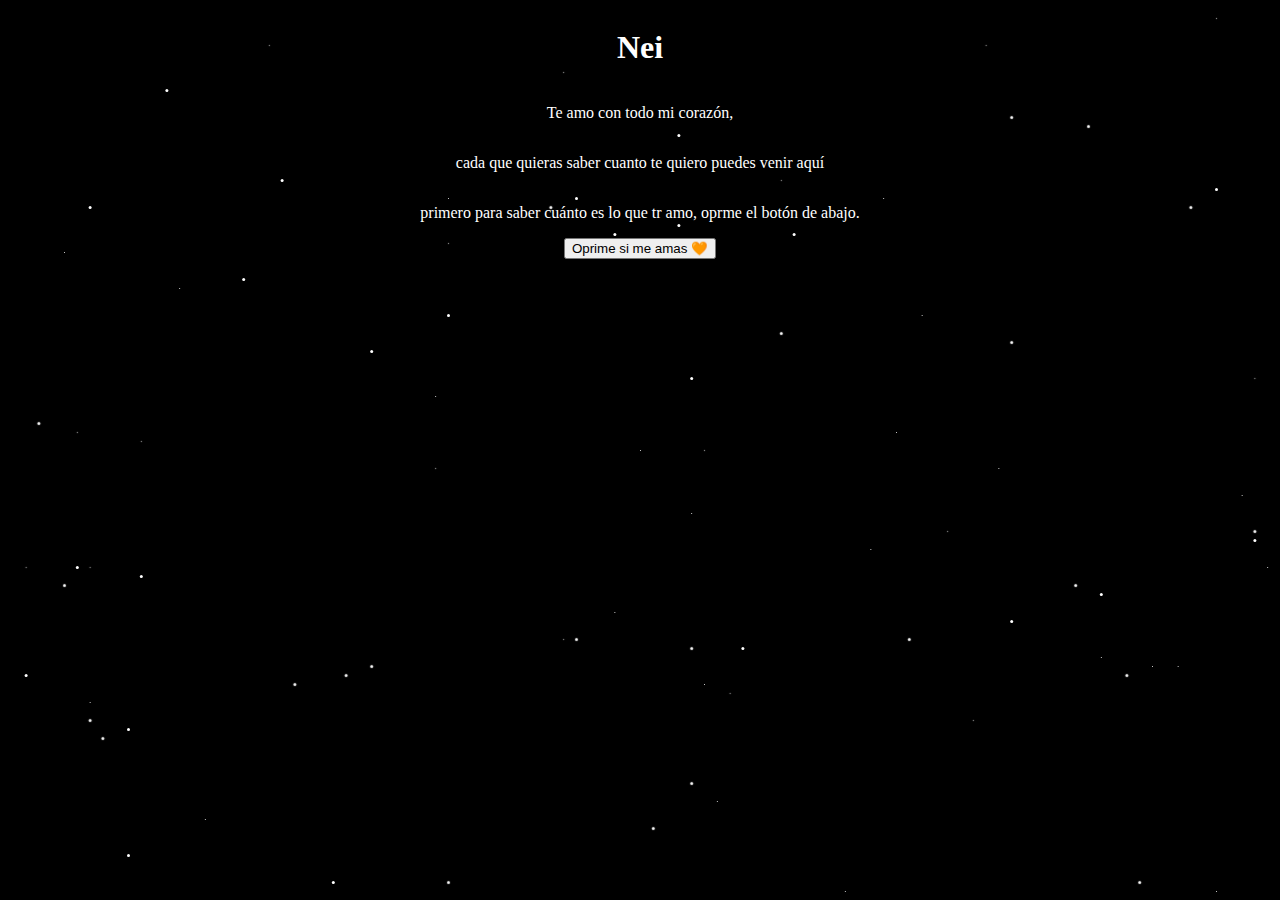
<file: index.html>
<!DOCTYPE html>
<html lang="en">
<head>
    <meta charset="UTF-8">
    <meta name="viewport" content="width=device-width, initial-scale=1.0">
    <title>Te amo</title>
    <link rel="stylesheet" href="style.css">
</head>
<body>
    <div class="main"></div>
    <div class="title-container">
        <h1>Nei</h1>
        <p>Te amo con todo mi corazón,</p>
        <p>cada que quieras saber cuanto te quiero puedes venir aquí</p>
        <p>primero para saber cuánto es lo que tr amo, oprme el botón de abajo.</p>
        <a href="sirius.html"><button type="submit">Oprime si me amas 🧡</button></a>
    </div>
</body>
</html>
</file>
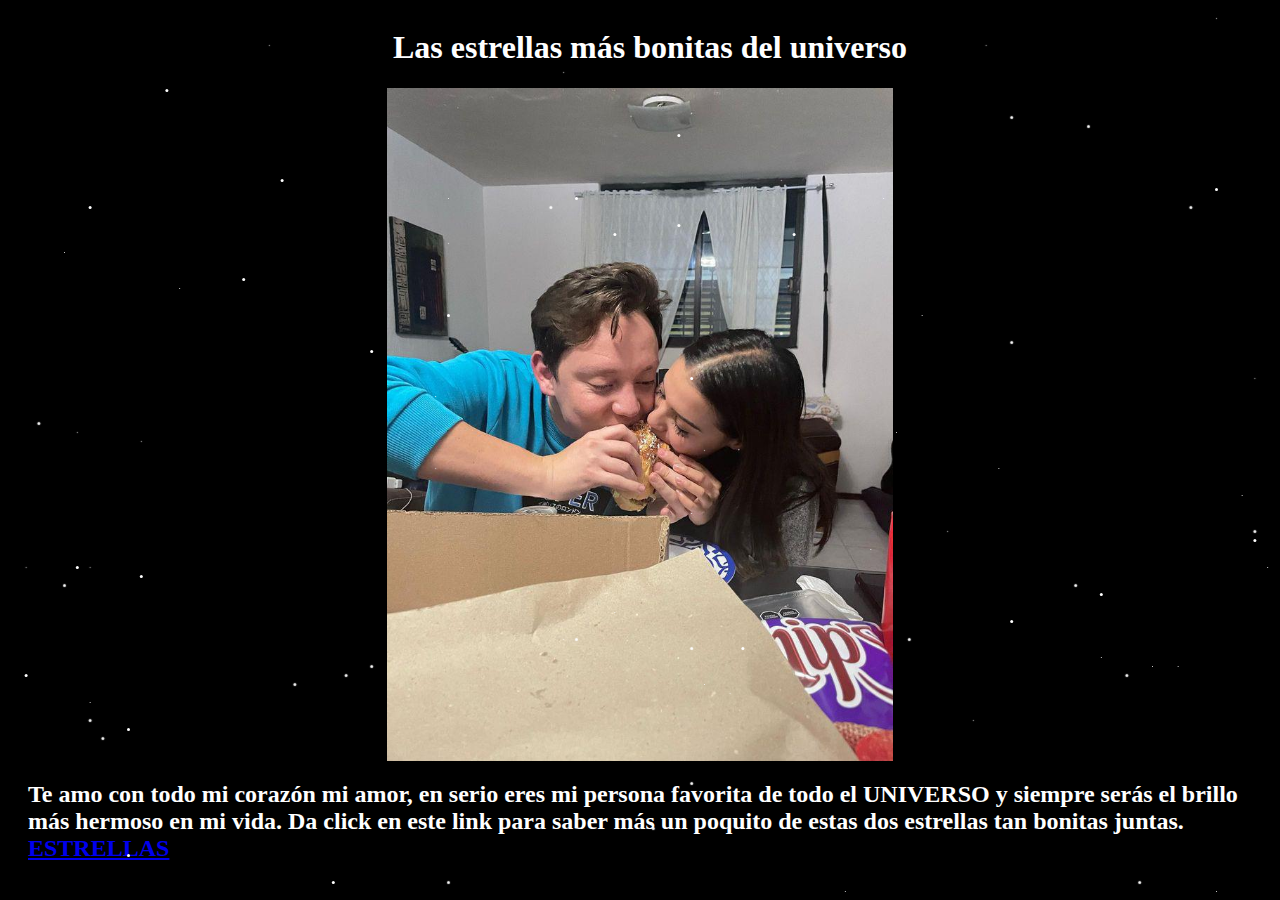
<file: fin.html>
<!DOCTYPE html>
<html lang="en">

<head>
    <meta charset="UTF-8">
    <meta name="viewport" content="width=device-width, initial-scale=1.0">
    <title>Document</title>
    <link rel="stylesheet" href="style.css">
</head>

<body>
    <div class="main"></div>
    <div class="container">
        <h1 style="font-family: 'Indie Flower', cursive;
    padding-left: 20px;">Las estrellas más bonitas del universo</h1>
        <img src="assets/img/estrellas.jpg" alt="">

        <h2 style="color: white;font-family: 'Indie Flower', cursive;
    padding-left: 20px;">
            Te amo con todo mi corazón mi amor, en serio eres mi persona favorita de todo el UNIVERSO y siempre
            serás el brillo más hermoso en mi vida. Da click en este link para saber más un poquito de estas
            dos estrellas tan bonitas juntas. <a href="https://www.instagram.com/lasestrellasmasbonitas">ESTRELLAS</a>
        </h2>
    </div>
</body>

</html>
</file>
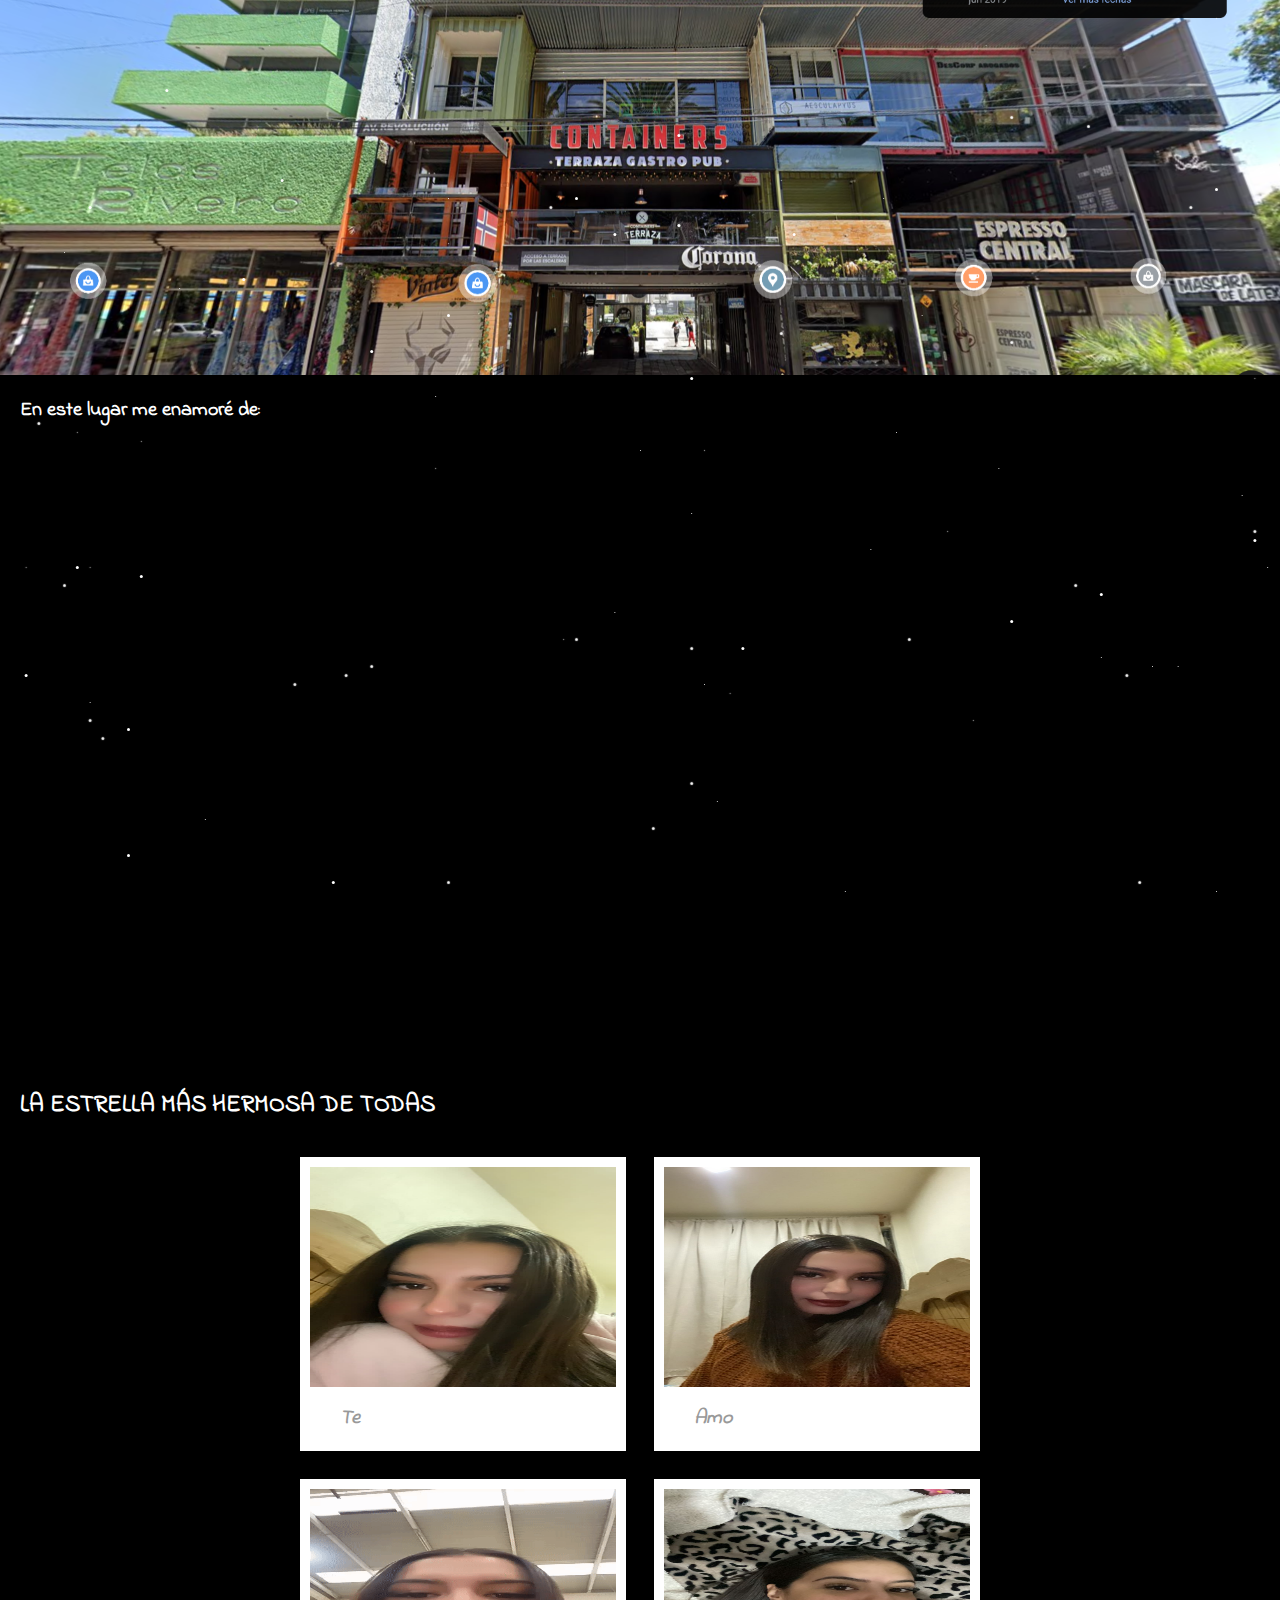
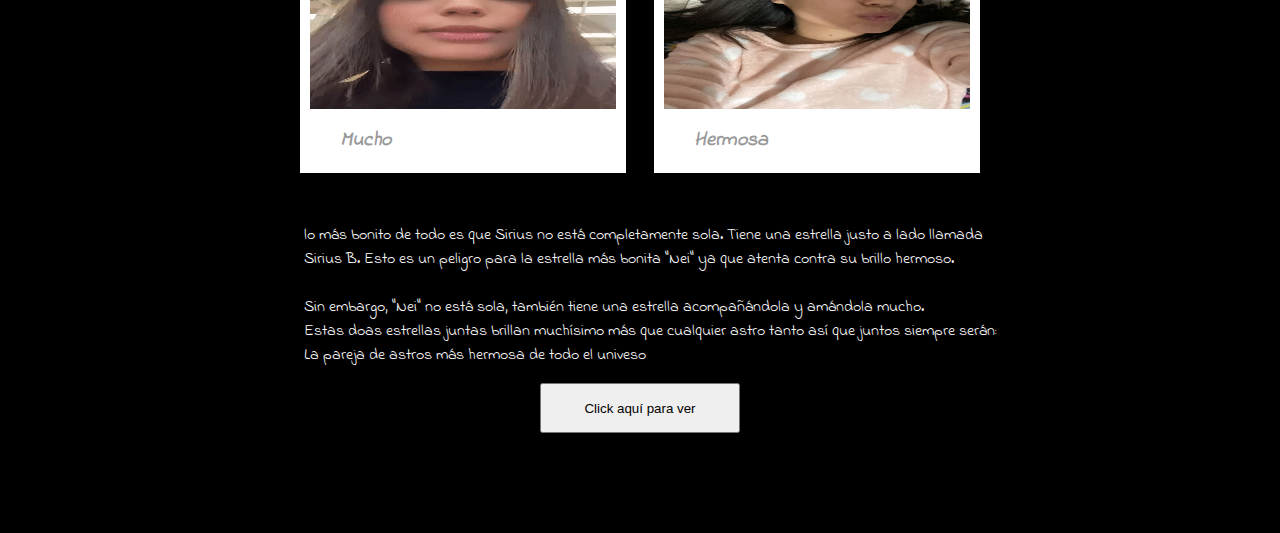
<file: nei.html>
<!DOCTYPE html>
<html lang="en">

<head>
    <meta charset="UTF-8">
    <meta name="viewport" content="width=device-width, initial-scale=1.0">
    <title>Document</title>
    <link rel="stylesheet" href="style.css">
    <link href="https://fonts.googleapis.com/css?family=Indie+Flower" rel="stylesheet" type="text/css">
    <style>
        img {
            width: 100%;
            height: 100%;
        }
        h1.logo {
            color: white;
            padding: 4%;
            border-radius: 50%;
            font-size: 50px;
            font-style: italic;

            /* Shadow behind text */
            text-shadow: 1px 1px 2px #6f828f;
            filter: dropshadow(color=#6f828f, offx=1, offy=1);

        }


        h2.title {
            font-weight: normal;
            font-style: italic;
            color: white;
            line-height: 26px;
            font-size: 34px;
        }

        /* Intro */
        .intro-block p {
            font-size: 18px;
            font-style: italic;
            color: #595959;
            margin: 40px 0;
        }

        /* Photo */
        .image {
            -webkit-box-shadow: 0px 0px 2px 4px rgba(0, 0, 0, 0.1);
            box-shadow: 0px 0px 2px 4px rgba(0, 0, 0, 0.1);
        }

        .image h2 {
            font-size: 16px;
        }

        .image img {
            min-height: 230px;
            max-height: 230px;
            border-left: 10px solid white;
            border-right: 10px solid white;
            border-top: 10px solid white;
            -webkit-box-sizing: border-box;
            /* Safari/Chrome, other WebKit */
            -moz-box-sizing: border-box;
            /* Firefox, other Gecko */
            box-sizing: border-box;
            /* Opera/IE 8+ */
        }

        .zoom-on-hover {
            transition: all 0.5s ease-in-out;
            -webkit-transition: all 0.5s ease-in-out;
            -moz-transition: all 0.5s ease-in-out;
        }

        .zoom-on-hover:hover {
            -moz-transform: scale(1.1);
            -webkit-transform: scale(1.1);
            -o-transform: scale(1.1);
            -ms-transform: scale(1.1);
            transform: scale(1.1);
        }

        /* Rotate the images */
        .rotate-right {
            -moz-transform: rotate(2deg);
            -webkit-transform: rotate(2deg);
            -o-transform: rotate(2deg);
            -ms-transform: rotate(2deg);
            transform: rotate(2deg);
        }

        .rotate-left {
            -moz-transform: rotate(-2deg);
            -webkit-transform: rotate(-2deg);
            -o-transform: rotate(-2deg);
            -ms-transform: rotate(-2deg);
            transform: rotate(-2deg);
        }

        .caption {
            color: #999999;
            background: white;
            font-style: italic;
        }

        .caption h2 {
            font-size: 20px;
        }

        /* Footer */
        .footer-wrap {
            margin: 0 2%;
            padding: 30px 0 50px 0;
            border-top: 1px solid white;
            color: white;

            /* Shadow behind text */
            text-shadow: 1px 1px 1px #6f828f;
            filter: dropshadow(color=#6f828f, offx=1, offy=1);
        }

        footer a {
            color: white;
        }

        footer small {
            font-size: 12px;
        }
        body,
        html {
            margin: 0;
            padding: 0
        }

        a {
            color: white;
        }

        h1 {
            font-size: 24px;
        }

        h2 {
            font-size: 20px;
        }

        h3 {
            font-size: 18px;
        }

        h4 {
            font-size: 16px;
        }

        ul {
            margin-left: 0;
            padding-left: 1em;
            line-height: 1.5em;
        }

        hr {
            clear: both;
        }

        /* Layout */
        footer,
        .wrapper {
            width: 80%;
            max-width: 708px;
            min-width: 550px;
            margin: 0 auto;
        }

        section {
            width: 100%;
        }

        /* Header */
        header {
            padding: 30px 0;
            text-align: left;
        }

        header h1.logo {
            display: inline-block;
            margin: 0;
        }

        header h2.title {
            display: inline-block;
            padding: 4%;
        }

        /* Footer */
        footer {
            text-align: center;
        }

        .footer-wrap {
            margin: 0 2%;
            padding: 30px 0 50px 0;
        }

        /* Grids */
        ul.grid {
            margin: 20px 0;
            padding: 0;
            list-style: none;
        }

        ul.grid li {
            position: relative;
            margin: 3% 2%;
        }

        ul.grid li:last-child {
            margin: 0 2%;
        }

        ul.grid li a {
            display: block;
            cursor: pointer;
            text-decoration: none;
        }

        ul.grid.half-width li {
            width: 46%;
            margin: 2%;
            float: left;
        }

        ul.third-width li {
            width: 29.3%;
            margin: 0 2% 2%;
            float: left;
        }

        /* Photo */
        .image {
            z-index: 2;
            position: relative;
            overflow: hidden;
        }

        .image img {
            position: relative;
            display: block;
            width: 100%;
            height: auto;
        }

        .image h2 {
            margin: 0;
        }

        /* Caption */
        .caption {
            margin: 0;
            padding: 20px;
            width: 100%;
            display: block;
            -webkit-box-sizing: border-box;
            /* Safari/Chrome, other WebKit */
            -moz-box-sizing: border-box;
            /* Firefox, other Gecko */
            box-sizing: border-box;
            /* Opera/IE 8+ */
        }

        /* Column */
        .column {
            width: 96%;
            margin: 2%;
            float: none;
            clear: both;
        }

        /* Group / Clear floating */
        .group:after {
            visibility: hidden;
            display: block;
            content: "";
            clear: both;
            height: 0;
        }
    </style>
</head>

<body>
    <div class="main"></div>
    <img src="assets/img/containers.png" alt="">

    <h2 style="color: white;">En este lugar me enamoré de:</h2>
    <br><br><br><br><br><br><br><br><br><br><br><br><br><br><br><br><br><br><br><br><br><br><br><br><br><br><br><br><br><br><br><br><br><br><br>
    <h1>LA ESTRELLA MÁS HERMOSA DE TODAS</h1>
    <style>
        h1,
        h2,
        h3,
        h4,
        p {
            font-family: 'Indie Flower', cursive;
            padding-left: 20px;
        }
    </style>
    <div class="wrapper group">
        <section id="content">
            <ul class="grid half-width group">
                <li class="zoom-on-hover">
                        <div class="image">
                            <img src="assets/img/nei7.jpg">
                            <div class="caption">
                                <h2>Te</h2>
                            </div>
                        </div>
                    </a>
                </li>

                <!-- 
                        A picture 
                    -->
                <li class="zoom-on-hover">
                        <div class="image">
                            <img src="assets/img/nei8.jpg">
                            <div class="caption">
                                <h2>Amo</h2>
                            </div>
                        </div>
                    </a>
                </li>

                <!-- 
                        A picture 
                    -->
                <li class="zoom-on-hover">
                        <div class="image">
                            <img src="assets/img/nei3.gif">
                            <div class="caption">
                                <h2>Mucho</h2>
                            </div>
                        </div>
                    </a>
                </li>

                <!-- 
                        A picture 
                    -->
                <li class="zoom-on-hover">
                        <div class="image">
                            <img src="assets/img/nei1.jpg">
                            <div class="caption">
                                <h2>Hermosa</h2>
                            </div>
                        </div>
                    </a>
                </li>
            </ul>

        </section>
    </div>

    <div style="display: flex; flex-direction:column; align-items: center;">
        <p>lo más bonito de todo es que Sirius no está completamente sola. Tiene una estrella justo a lado llamada <br>
            Sirius B. Esto es un peligro para la estrella más bonita "Nei" ya que atenta contra su brillo hermoso.<br>
            <br>
            Sin embargo, "Nei" no está sola, también tiene una estrella acompañándola y amándola mucho. <br>
            Estas doas estrellas juntas brillan muchísimo más que cualquier astro tanto así que juntos siempre serán: <br>
            La pareja de astros más hermosa de todo el univeso
        </p>

        <a href="fin.html">
            <button type="submit" style="width: 200px; height: 50px; margin-bottom: 100px;">Click aquí para ver</button>
        </a>
    </div>
</body>

</html>
</file>
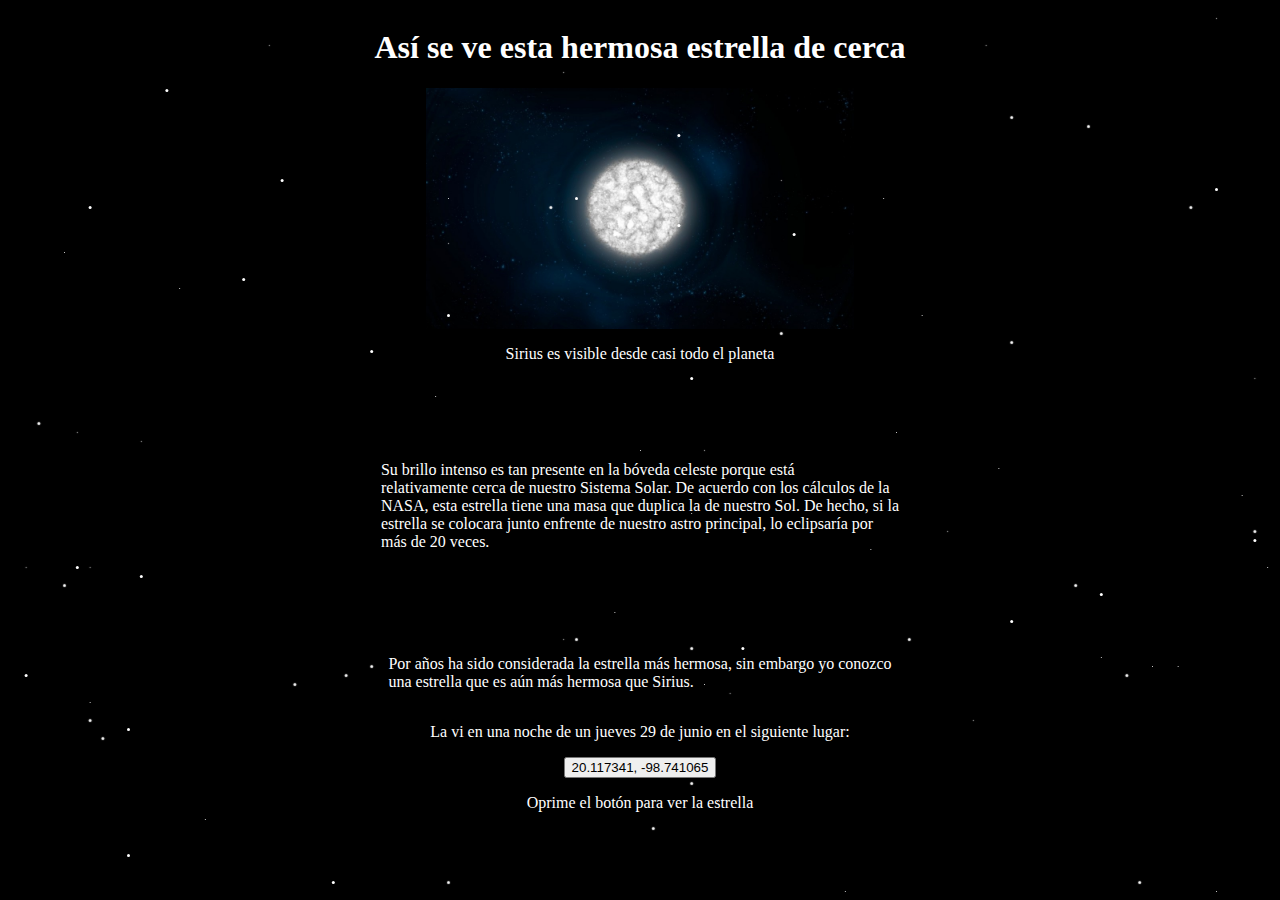
<file: sirius-close.html>
<!DOCTYPE html>
<html lang="en">

<head>
    <meta charset="UTF-8">
    <meta name="viewport" content="width=device-width, initial-scale=1.0">
    <title>Document</title>
    <script type="text/javascript">
        document.documentElement.classList.add('preparation');
    </script>
    <link rel="stylesheet" href="style.css">
</head>

<body>
    <div class="main"></div>
    <div class="title-container">
        <h1>Así se ve esta hermosa estrella de cerca</h1>
    </div>
    <div class="img-container">
        <div class="hidden">
            <img src="assets/img/sirius-close.jpg" alt="sirius">
            <p>Sirius es visible desde casi todo el planeta</p>
            <h2>SIRIUS</h2>
            <p>Su brillo intenso es tan presente en la bóveda celeste porque está <br>
                relativamente cerca de nuestro Sistema Solar. De acuerdo con los cálculos de la <br>
                NASA, esta estrella tiene una masa que duplica la de nuestro Sol. De hecho, si la <br>
                estrella se colocara junto enfrente de nuestro astro principal, lo eclipsaría por <br>
                más de 20 veces.
            </p>
            <br><br><br><br>
            <p>Por años ha sido considerada la estrella más hermosa, sin embargo yo conozco <br>
                una estrella que es aún más hermosa que Sirius.
            </p>
            <p>
                La vi en una noche de un jueves 29 de junio en el siguiente lugar:
            </p>
            <a href="nei.html">
                
                <input type="submit" value="20.117341, -98.741065">
            </a>
            <p>Oprime el botón para ver la estrella</p>
        </div>
    </div>

    <script type="text/javascript">
        window.onload = function() {
    document.documentElement.classList.add('show-time');
};
        document.querySelector(".hidden").style.display = 'flex';
        function hide() {
            var x = document.querySelector(".hidden");
            if (x.style.display === "none") {
                x.style.display = "flex";
            } else {
                x.style.display = "none";
            }
        }
        document.querySelector("button").addEventListener("click", function () {
            this.disabled = true;
        });
    </script>
</body>

</html>
</file>
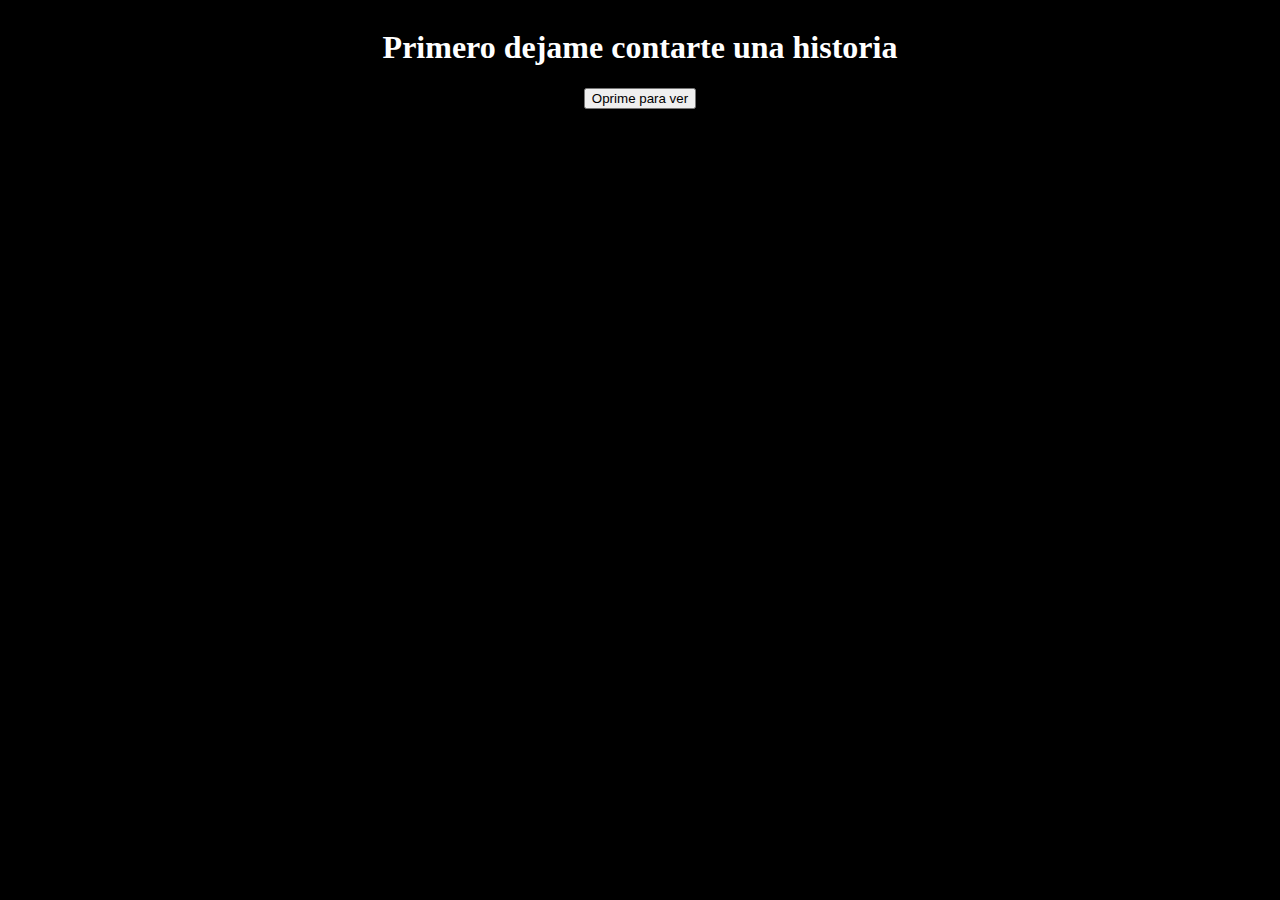
<file: sirius.html>
<!DOCTYPE html>
<html lang="en">

<head>
    <meta charset="UTF-8">
    <meta name="viewport" content="width=device-width, initial-scale=1.0">
    <title>Document</title>
    <link rel="stylesheet" href="style.css">
</head>

<body>
    <div class="title-container">
        <h1>Primero dejame contarte una historia</h1>
    </div>
    <div class="img-container">
        <button onclick="hide()">Oprime para ver</button>
        <div class="hidden">
            <div class="main"></div>
            <img src="assets/img/sirius.gif" alt="sirius" height="100px" width="100px">
            <p>Esta es la estrella más hermosa según los astrólogos. Su nombre es:</p>
            <h2><span class="red">SIRIUS</span></h2>
            <p>Es la estrella más brillante del cielo. Brilla con magnitud 1.5.<br>
                Se trata de una estrella blanca , 25 veces más luminosa que el Sol, cuya <br>
                temperatura en la superficie llega a los 10000 K.
            </p>
            <p>Pero hay que verla un poco más de cerca.</p>

            <a href="sirius-close.html">
                <input class="zoom" type="image" src="assets/img/telescopio.jpg" height="50" width="50">
            </a>
            <p>Oprime el telescopio para viajar 8.611 años luz</p>
        </div>
    </div>

    <script type="text/javascript">
        document.querySelector(".hidden").style.display = 'none';
        function hide() {
            var x = document.querySelector(".hidden");
            if (x.style.display === "none") {
                x.style.display = "flex";
            } else {
                x.style.display = "none";
            }
        }
        document.querySelector("button").addEventListener("click", function () {
            this.disabled = true;
        });
    </script>
</body>

</html>
</file>
<file: style.css>
body {
    animation: fadeInAnimation ease 3s;
    animation-iteration-count: 1;
    animation-fill-mode: forwards;
}
@keyframes fadeInAnimation {
    0% {
        opacity: 0;
    }
    100% {
        opacity: 1;
    }
}

.title-container{
    display: flex;
    flex-direction: column;
    justify-content: center;
    align-items: center;
}

h1{
    color: #fff;
}

p{
    color: #fff;
}

.img-container{
    display: flex;
    flex-direction: column;
    align-items: center;
    justify-content: center;
    gap: 20px;
}

.red{
    color: red;
}

.hidden{
    display: flex;
    flex-direction: column;
    align-items: center;
    animation: fadeInAnimation ease 1s;
    animation-iteration-count: 1;
    animation-fill-mode: forwards;
}

img{
    width: 40%;
    height: 40%;
}

.zoom {
    padding: 30px;
    transition: transform .2s; /* Animation */
    width: 50px;
    height: 50px;
    margin: 0 auto;
}

.zoom:hover {
    transform: scale(1.5); /* (150% zoom - Note: if the zoom is too large, it will go outside of the viewport) */
}

body{
    background-color: #000;
}

.main {
    position: fixed;
    top: 50%;
    left: 50%;
    height: 1px;
    width: 1px;
    background-color: #fff;
    border-radius: 50%;
    box-shadow: -42vw -4vh 0px 0px #fff,25vw -41vh 0px 0px #fff,-20vw 49vh 0px 1px #fff,5vw 40vh 1px 1px #fff,29vw 19vh 1px 0px #fff,-44vw -13vh 0px 0px #fff,46vw 41vh 0px 1px #fff,-3vw -45vh 0px 1px #fff,47vw 35vh 1px 0px #fff,12vw -8vh 1px 0px #fff,-34vw 48vh 1px 1px #fff,32vw 26vh 1px 1px #fff,32vw -41vh 1px 1px #fff,0vw 37vh 1px 1px #fff,34vw -26vh 1px 0px #fff,-14vw -49vh 1px 0px #fff,-12vw 45vh 0px 1px #fff,-44vw -33vh 0px 1px #fff,-13vw 41vh 0px 0px #fff,-36vw -11vh 0px 1px #fff,-23vw -24vh 1px 0px #fff,-38vw -27vh 0px 1px #fff,16vw -19vh 0px 0px #fff,28vw 33vh 1px 0px #fff,-49vw -4vh 0px 0px #fff,16vw 32vh 0px 1px #fff,36vw -18vh 1px 0px #fff,-25vw -30vh 1px 0px #fff,-23vw 24vh 0px 1px #fff,-2vw -35vh 1px 1px #fff,-25vw 9vh 0px 0px #fff,-15vw -34vh 0px 0px #fff,-8vw -19vh 1px 0px #fff,-20vw -20vh 1px 1px #fff,42vw 50vh 0px 1px #fff,-32vw 10vh 1px 0px #fff,-23vw -17vh 0px 0px #fff,44vw 15vh 1px 0px #fff,-40vw 33vh 1px 1px #fff,-43vw 8vh 0px 0px #fff,-48vw -15vh 1px 1px #fff,-24vw 17vh 0px 0px #fff,-31vw 50vh 1px 0px #fff,36vw -38vh 0px 1px #fff,-7vw 48vh 0px 0px #fff,15vw -32vh 0px 0px #fff,29vw -41vh 0px 0px #fff,2vw 37vh 1px 0px #fff,7vw -40vh 1px 1px #fff,15vw 18vh 0px 0px #fff,25vw -13vh 1px 1px #fff,-46vw -12vh 1px 1px #fff,-18vw 22vh 0px 0px #fff,23vw -9vh 1px 0px #fff,50vw 12vh 0px 1px #fff,45vw 2vh 0px 0px #fff,14vw -48vh 1px 0px #fff,23vw 43vh 0px 1px #fff,-40vw 16vh 1px 1px #fff,20vw -31vh 0px 1px #fff,-17vw 44vh 1px 1px #fff,18vw -45vh 0px 0px #fff,33vw -6vh 0px 0px #fff,0vw 7vh 0px 1px #fff,-10vw -18vh 0px 1px #fff,-19vw 5vh 1px 0px #fff,1vw 42vh 0px 0px #fff,22vw 48vh 0px 1px #fff,39vw -8vh 1px 1px #fff,-6vw -42vh 1px 0px #fff,-47vw 34vh 0px 0px #fff,-46vw 19vh 0px 1px #fff,-12vw -32vh 0px 0px #fff,-45vw -38vh 0px 1px #fff,-28vw 18vh 1px 0px #fff,-38vw -46vh 1px 1px #fff,49vw -6vh 1px 1px #fff,-28vw 18vh 1px 1px #fff,10vw -24vh 0px 1px #fff,-5vw -11vh 1px 1px #fff,33vw -8vh 1px 0px #fff,-16vw 17vh 0px 0px #fff,18vw 27vh 0px 1px #fff,-8vw -10vh 1px 1px #fff;
  
  /* stars were too big with the layers above but left the code in case no one cares  -- as in, if noone's just that  one other loner who actually cares    */
  
  box-shadow: 24vw 9vh 1px 0px #fff,12vw -24vh 0px 1px #fff,-45vw -22vh 0px 0px #fff,-37vw -40vh 0px 1px #fff,29vw 19vh 0px 1px #fff,4vw -8vh 0px 1px #fff,-5vw 21vh 1px 1px #fff,-27vw 26vh 1px 1px #fff,-47vw -3vh 1px 1px #fff,-28vw -30vh 0px 1px #fff,-43vw -27vh 0px 1px #fff,4vw 22vh 1px 1px #fff,36vw 23vh 0px 0px #fff,-21vw 24vh 1px 1px #fff,-16vw 2vh 1px 0px #fff,-16vw -6vh 0px 0px #fff,5vw 26vh 0px 0px #fff,-34vw 41vh 0px 0px #fff,1vw 42vh 1px 1px #fff,11vw -13vh 1px 1px #fff,48vw -8vh 1px 0px #fff,22vw -15vh 0px 0px #fff,45vw 49vh 0px 0px #fff,43vw -27vh 1px 1px #fff,20vw -2vh 0px 0px #fff,8vw 22vh 0px 1px #fff,39vw 48vh 1px 1px #fff,-21vw -11vh 0px 1px #fff,-40vw 45vh 0px 1px #fff,11vw -30vh 1px 0px #fff,26vw 30vh 1px 0px #fff,45vw -29vh 0px 1px #fff,-2vw 18vh 0px 0px #fff,-29vw -45vh 1px 0px #fff,-7vw -27vh 1px 1px #fff,42vw 24vh 0px 0px #fff,45vw -48vh 1px 0px #fff,-36vw -18vh 0px 0px #fff,-44vw 13vh 0px 1px #fff,36vw 16vh 0px 1px #fff,40vw 24vh 0px 0px #fff,18vw 11vh 0px 0px #fff,-15vw -23vh 1px 0px #fff,-24vw 48vh 0px 1px #fff,27vw -45vh 1px 0px #fff,-2vw -24vh 0px 1px #fff,-15vw -28vh 0px 0px #fff,-43vw 13vh 1px 0px #fff,7vw 27vh 1px 0px #fff,47vw 5vh 0px 0px #fff,-45vw 15vh 1px 1px #fff,-5vw -28vh 0px 1px #fff,38vw 25vh 1px 1px #fff,-39vw -1vh 1px 0px #fff,5vw 0vh 1px 0px #fff,49vw 13vh 0px 0px #fff,48vw 10vh 0px 1px #fff,19vw -28vh 0px 0px #fff,4vw 7vh 0px 0px #fff,21vw 21vh 1px 1px #fff,-15vw -15vh 0px 1px #fff,-6vw -42vh 1px 0px #fff,-15vw 48vh 1px 1px #fff,-23vw 25vh 1px 1px #fff,-48vw 25vh 0px 1px #fff,-31vw -19vh 0px 1px #fff,4vw 37vh 1px 1px #fff,-43vw 28vh 0px 0px #fff,3vw -25vh 0px 1px #fff,-39vw 14vh 0px 1px #fff,-40vw 31vh 0px 1px #fff,35vw -36vh 1px 1px #fff,16vw 49vh 0px 0px #fff,6vw 39vh 0px 0px #fff,3vw -35vh 0px 1px #fff,-44vw -2vh 1px 0px #fff,-6vw 21vh 1px 0px #fff,48vw 9vh 1px 1px #fff,-43vw 30vh 1px 1px #fff,29vw -12vh 1px 1px #fff,-48vw 13vh 1px 0px #fff,-42vw 32vh 1px 1px #fff,34vw 15vh 1px 1px #fff,29vw -37vh 1px 1px #fff,28vw 2vh 0px 0px #fff;
  animation: zoom 16s alternate infinite; 
}

@keyframes zoom {
    0%{
        transform: scale(1);
    }
    100%{
        transform: scale(1.5);
    }
}

.container-box{
    display: grid;
    width: 100%;
    grid-template-columns: 25% 25% 50%;
    grid-template-rows: 450px 250px;
    gap: 10px;
    border: 0px;
    
}

.container{
    display: flex;
    flex-direction: column;
    align-items: center;
}
</file>
